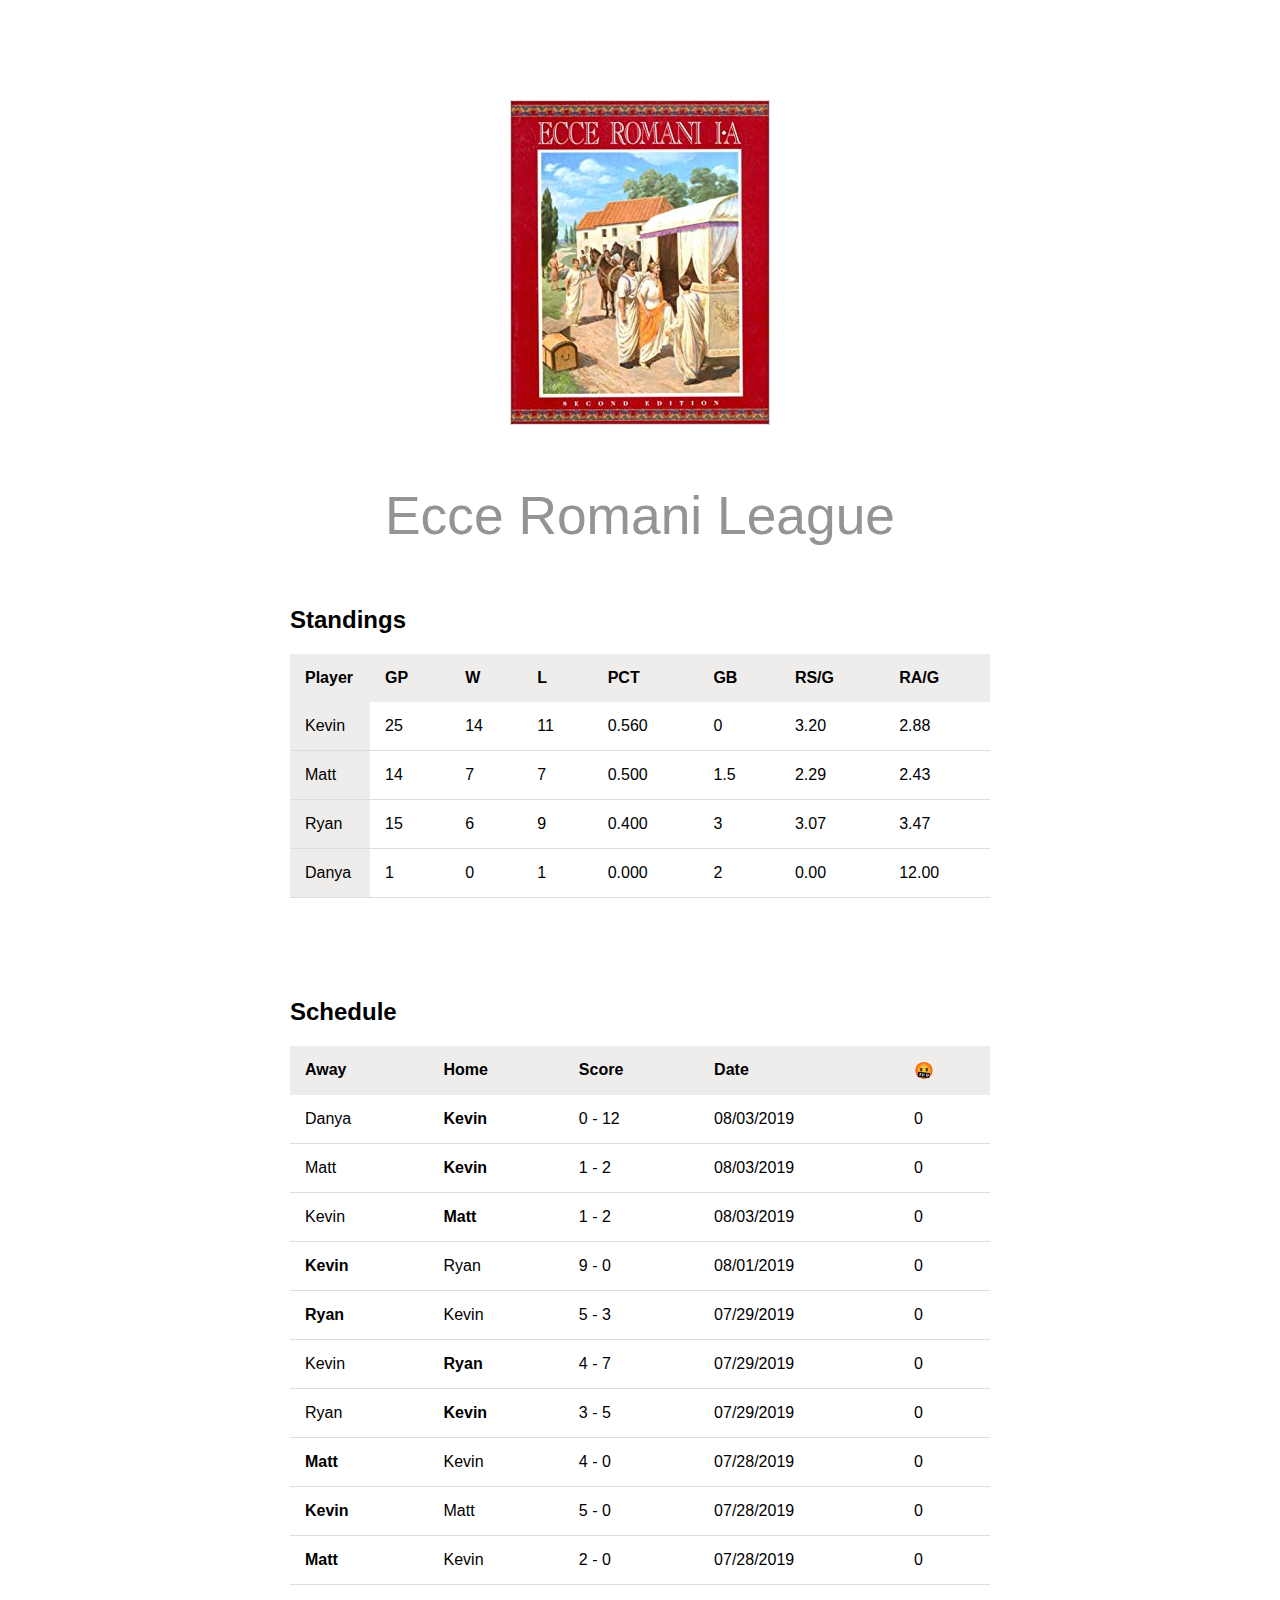
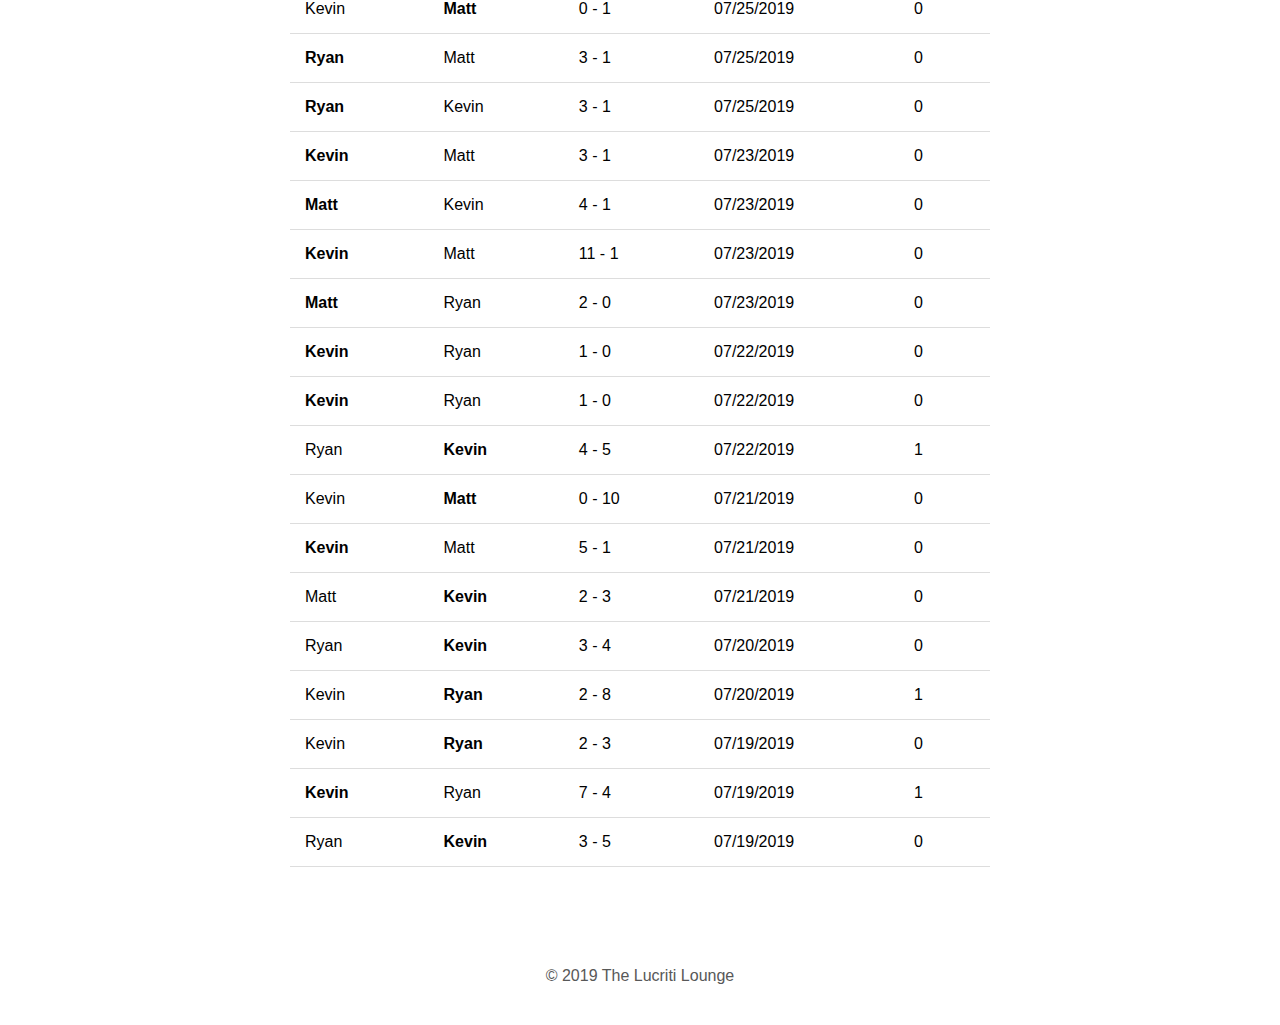
<file: index.html>
<html>
	<head>
		<title>Lucriti Lounge</title>
		<link rel="stylesheet" href="./ll.css">
		<link rel="shortcut icon" href="./favicon.ico" type="image/x-icon" />
	</head>
	<body>
		<div id="logo">
			<img src="./ecce-romani.jpg" alt="Cornelia et Flavia sub arbore sedet.">
		</div>
		<div id="content" class="table1">
			<h1 class="league-name">Ecce Romani League</h1>

			<h2>Standings</h2>
			<table id="records">
				<tbody id="records-body">
					<tr id="records-header">
						<th>Player</th>
						<th>GP</th>
						<th>W</th>
						<th>L</th>
						<th>PCT</th>
						<th>GB</th>
						<th>RS/G</th>
						<th>RA/G</th>
					</tr>
				</tbody>
			</table>

			<h2 id="schedule-hdr">Schedule</h2>
			<table id="schedule">
				<tbody id="schedule-body">
					<tr id="schedule-header">
						<th>Away</th>
						<th>Home</th>
						<th>Score</th>
						<th>Date</th>
						<th id="bigface">&#129324;</th>
					</tr>
				</tbody>
			</table>
		</div>

		<footer>
		&copy; 2019 The Lucriti Lounge
		</footer>

		<script src="./games.js"></script>
		<script src="./ll.js"></script>
	</body>
</html>
</file>
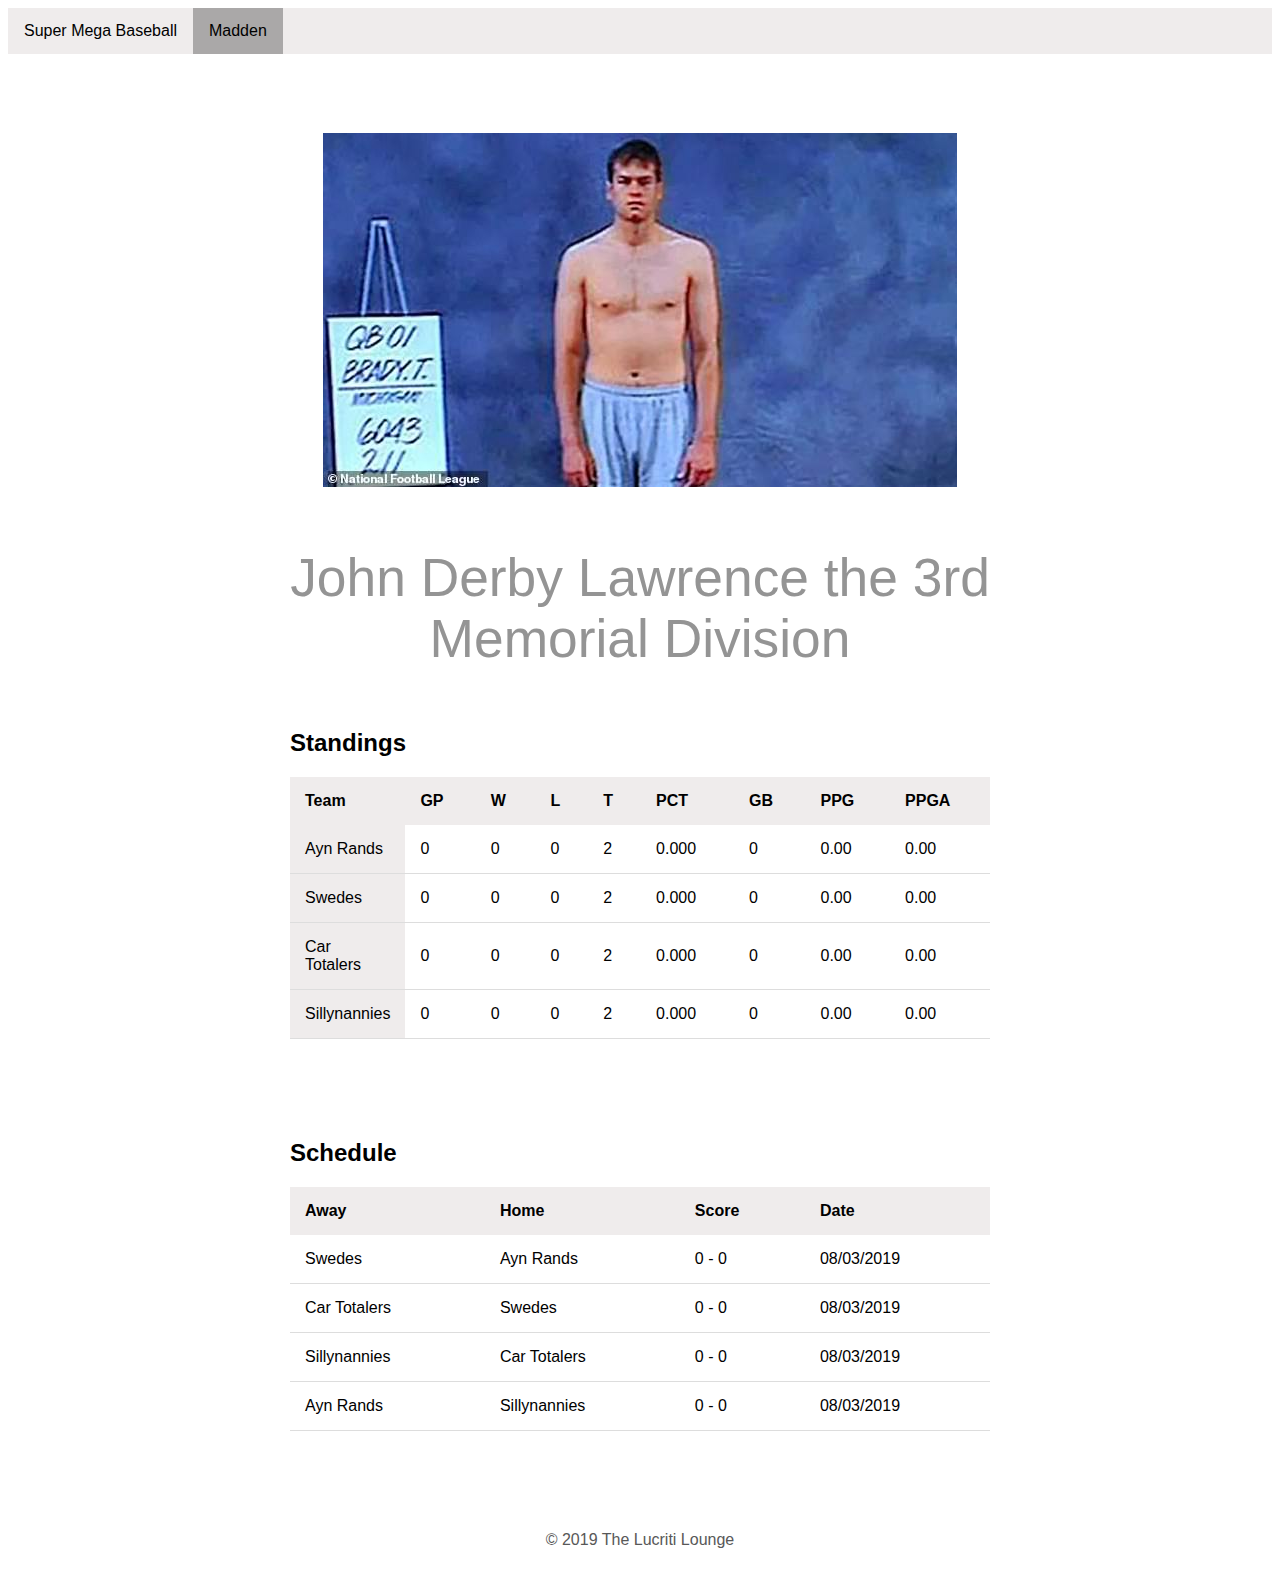
<file: madden.html>
<html>
	<head>
		<title>Lucriti Lounge</title>
		<link rel="stylesheet" href="./ll.css">
		<link rel="shortcut icon" href="./favicon.ico" type="image/x-icon" />
	</head>
	<body>
		<div id="navbar">
			<ul>
				<li><a href="./index.html">Super Mega Baseball</a></li>
				<li><a class="active" href="./madden.html">Madden</a></li>
			</ul>
		</div>

		<div id="bradylogo">
			<img src="./brady.jpg" alt="G.O.A.T">
		</div>
		<div id="content" class="table1">
			<h1 class="league-name">John Derby Lawrence the 3rd Memorial Division</h1>

			<h2>Standings</h2>
			<table id="records">
				<tbody id="records-body">
					<tr id="records-header">
						<th>Team</th>
						<th>GP</th>
						<th>W</th>
						<th>L</th>
						<th>T</th>
						<th>PCT</th>
						<th>GB</th>
						<th>PPG</th>
						<th>PPGA</th>
					</tr>
				</tbody>
			</table>

			<h2 id="schedule-hdr">Schedule</h2>
			<table id="schedule">
				<tbody id="schedule-body">
					<tr id="schedule-header">
						<th>Away</th>
						<th>Home</th>
						<th>Score</th>
						<th>Date</th>
					</tr>
				</tbody>
			</table>
		</div>

		<footer>
		&copy; 2019 The Lucriti Lounge
		</footer>

		<script src="./madden_games.js"></script>
		<script src="./madden.js"></script>
	</body>
</html>
</file>
<file: ll.css>
#content {
	margin: auto;
	width: 700px;
	margin-top: 60px;
}

#navbar {
	height: 25px;
}

.active {
	background-color: #1111114f;
}

ul {
	list-style-type: none;
	margin: 0;
	padding: 0;
	overflow: hidden;
	background-color: #efecec;
}

li {
	float: left;
}

li a {
	display: block;
	color: black;
	text-align: center;
	padding: 14px 16px;
	text-decoration: none;
}

li a:hover {
	background-color: #1111114f;
}

table {
	border-spacing: 0px;
	width: 100%;
}

th {
	background: #efecec;
}

td {
	border-bottom: 1px solid #ddd;
}

th, td {
	padding: 15px;
	text-align: left;
}

td.player {
	background: #efecec;
	width: 50;
}

.records-cell {
	width: 100%;
}

body {
	font-family: "Roboto", sans-serif;
}

#schedule-hdr {
	margin-top: 100px;
}

#logo {
	margin: auto;
	width: 260px;
	margin-top: 100px;
}

#bradylogo {
	margin: auto;
	width: 634px;
	margin-top: 100px;
}

.winner {
	font-weight: bold;
}

.league-name {
	text-align: center;
	margin-bottom: 60px;
	font-size: 40pt;
	color: #949494;
	font-weight: lighter;
}

footer {
	margin-top: 100px;
	margin-bottom: 40px;
	width: 100%;
	text-align: center;
	color: #585858;
}

marquee {
	position: fixed;
	margin-top: 100px;
}

marquee img {
	height: 1010px;
	width: 756px;
}

.inactive {
	color: #dedede;
}
</file>
